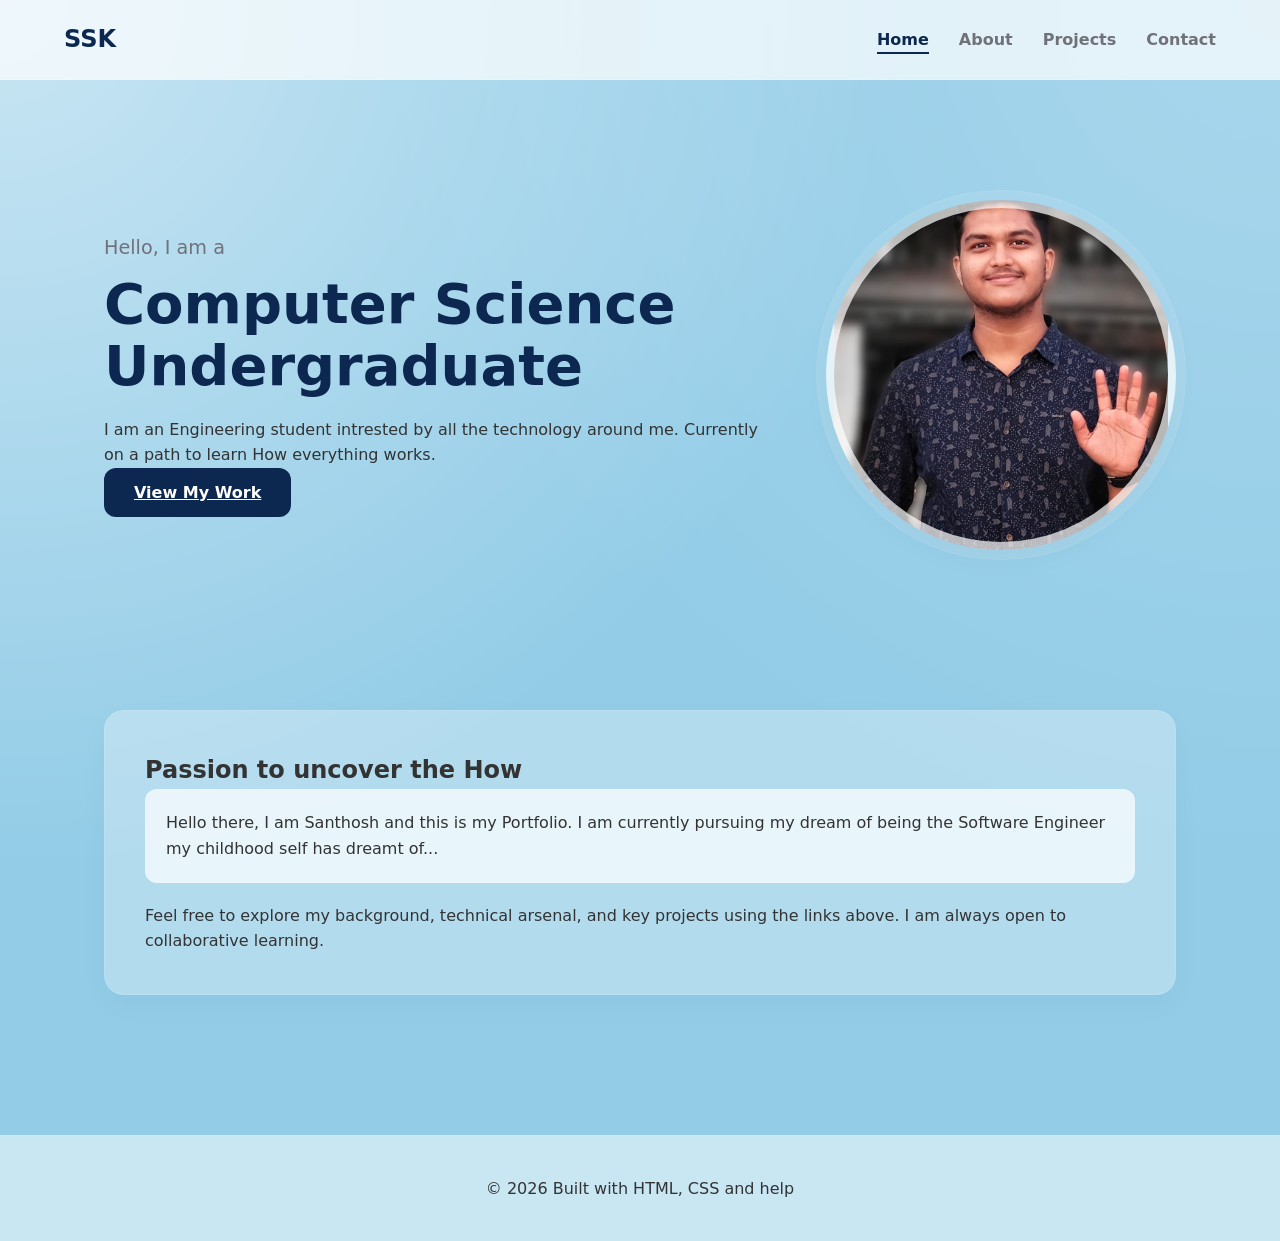
<file: index.html>
<!DOCTYPE html>
<html lang="en">

<head>
    <meta charset="UTF-8">
    <meta name="viewport" content="width=device-width, initial-scale=1.0">
    <title>SSK Portfolio| Home</title>
    <link rel="stylesheet" href="style.css">
</head>

<body class="fade-in">
    <nav>
        <a href="index.html" class="logo">SSK</a>
        
        <input type="checkbox" id="nav-toggle" class="nav-toggle">
        <label for="nav-toggle" class="nav-toggle-label">
            <span></span>
            <span></span>
            <span></span>
        </label>
        
        <ul class="nav-links">
            <li><a href="index.html" class="active">Home</a></li>
            <li><a href="about.html">About</a></li>
            <li><a href="projects.html">Projects</a></li>
            <li><a href="contact.html">Contact</a></li>
        </ul>
    </nav>

    <main class="main-container">
        <header class="section hero">
            <div class="hero-text card-load-slide">
                <p class="hero-subtitle">Hello, I am a</p>
                <h1 class="hero-title">Computer Science Undergraduate</h1>
                <p class="description card-load-slide card-load-slide-delay-1"> I am an Engineering student intrested by
                    all the technology around me. Currently on a path to learn How everything works. </p>
                <a href="projects.html" class="btn card-load-slide card-load-slide-delay-2">View My Work</a>
            </div>

            <div class="profile-container card-load-slide">
                <div class="profile-img-wrap"></div>
                <div class="profile-ring"></div>
            </div>
        </header>

        <section class="section">
            <div class="glass-panel card-load-slide card-load-slide-delay-1">
                <h2> Passion to uncover the How</h2>
                <div class="glass-inner mt-20">
                    <p>Hello there, I am Santhosh and this is my Portfolio. I am currently pursuing my dream of being
                        the Software Engineer my childhood self has dreamt of...</p>
                </div>
                <p class="text-muted">Feel free to explore my background, technical arsenal, and key projects using the
                    links above. I am always open to collaborative learning.</p>
            </div>
        </section>
    </main>

    <footer>
        <p>&copy; 2026 Built with HTML, CSS and help </p>
    </footer>
</body>

</html>
</file>
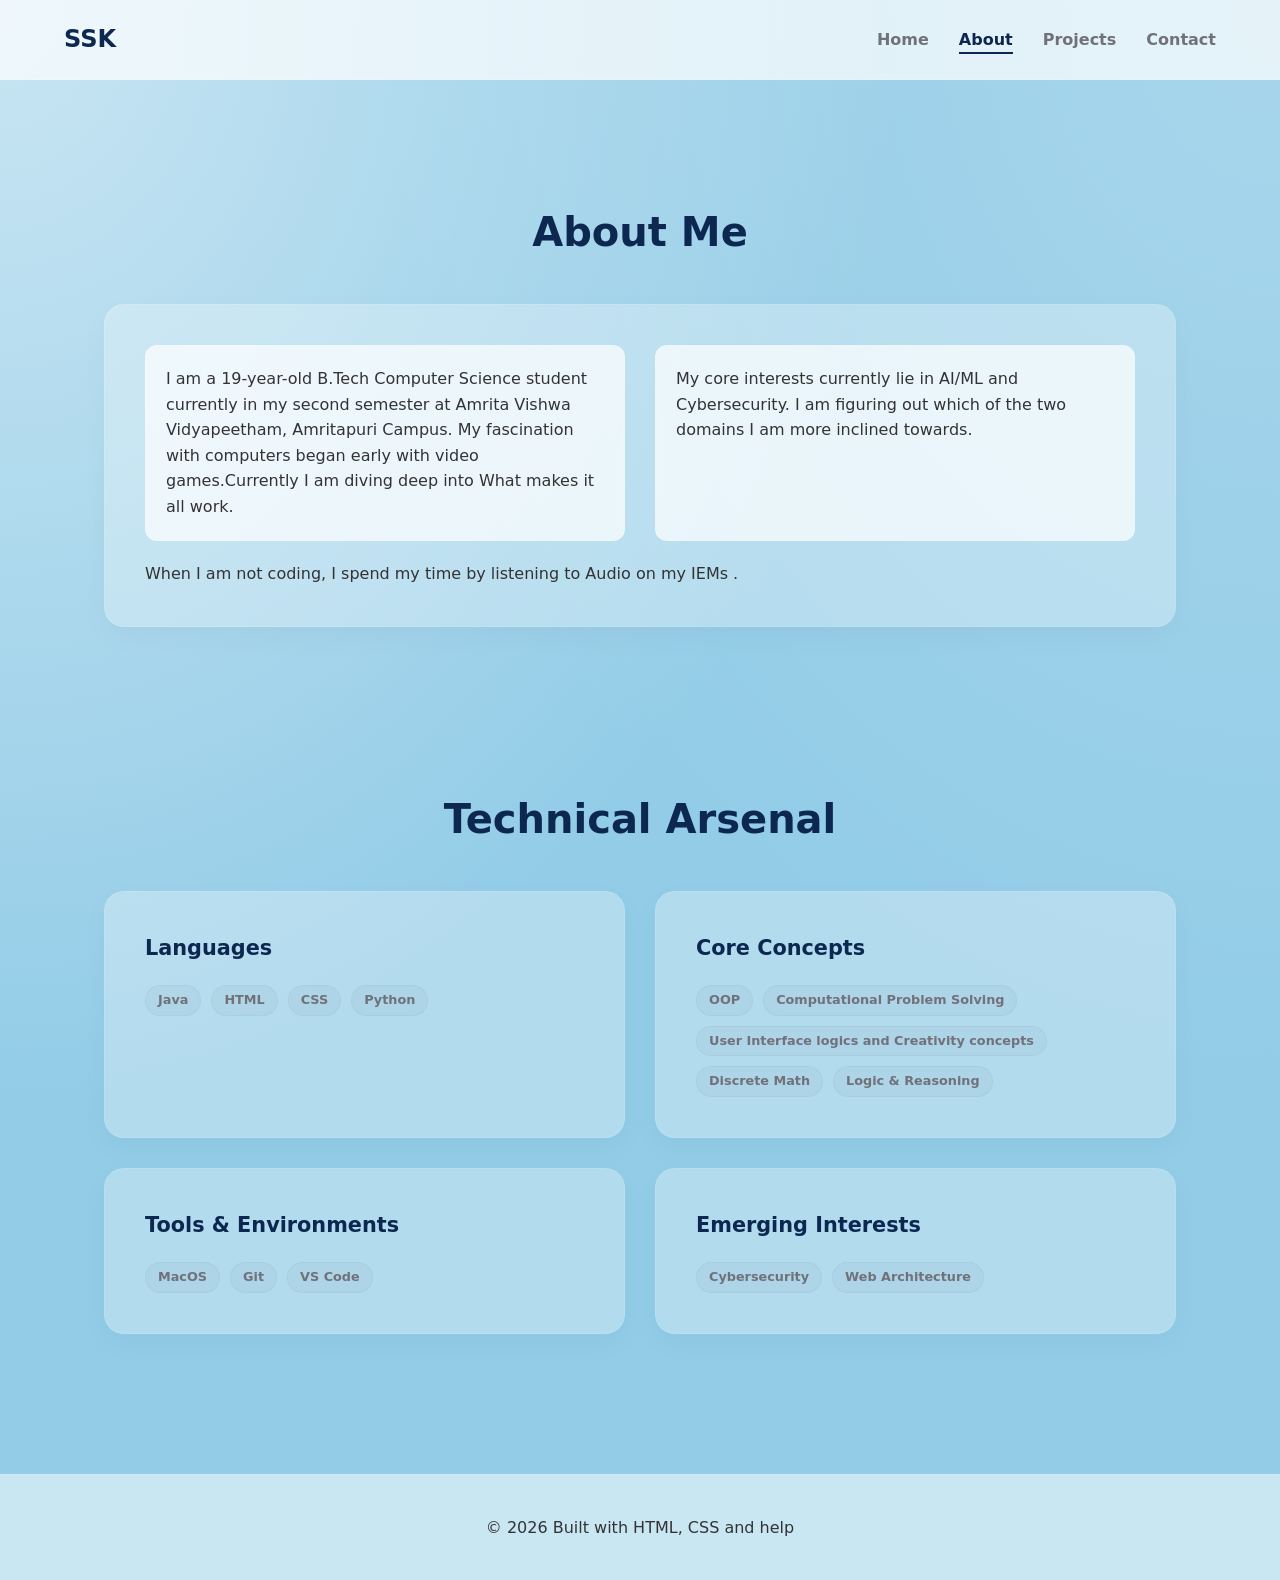
<file: about.html>
<!DOCTYPE html>
<html lang="en">
<head>
    <meta charset="UTF-8">
    <meta name="viewport" content="width=device-width, initial-scale=1.0">
    <title>SSK Portfolio | About</title>
    <link rel="stylesheet" href="style.css">
</head>
<body class="fade-in">
    <nav>
        <a href="index.html" class="logo">SSK</a>
        
        <input type="checkbox" id="nav-toggle" class="nav-toggle">
        <label for="nav-toggle" class="nav-toggle-label">
            <span></span>
            <span></span>
            <span></span>
        </label>
        
        <ul class="nav-links">
            <li><a href="index.html" >Home</a></li>
            <li><a href="about.html" class="active">About</a></li>
            <li><a href="projects.html">Projects</a></li>
            <li><a href="contact.html">Contact</a></li>
        </ul>
    </nav>

    <main class="main-container">
        <header class="section">
            <h1 class="section-title card-load-slide">About Me</h1>
            <div class="glass-panel card-load-slide card-load-slide-delay-1">
                <div class="grid-2">
                    <div class="glass-inner">
                        <p>I am a 19-year-old B.Tech Computer Science student currently in my second semester at Amrita Vishwa Vidyapeetham, Amritapuri Campus. My fascination with computers began early with video games.Currently I am diving deep into What makes it all work.</p>
                    </div>
                    <div class="glass-inner">
                        <p>My core interests currently lie in AI/ML and Cybersecurity. I am figuring out which of the two domains I am more inclined towards.</p>
                    </div>
                </div>
                <p class="mt-20">When I am not coding, I spend my time by listening to Audio on my IEMs .</p>
            </div>
        </header>

        <section class="section">
            <h2 class="section-title card-load-slide">Technical Arsenal</h2>
            <div class="grid-2">
                <div class="glass-panel skill-card card-load-slide card-load-slide-delay-1">
                    <h3>Languages</h3>
                    <div class="tags">
                        <span class="tag">Java</span>
                        <span class="tag">HTML</span>
                        <span class="tag">CSS</span>
                        <span class="tag">Python</span>
                    </div>
                </div>
                <div class="glass-panel skill-card card-load-slide card-load-slide-delay-1">
                    <h3>Core Concepts</h3>
                    <div class="tags">
                        <span class="tag">OOP</span>
                        <span class="tag">Computational Problem Solving</span>
                        <span class="tag">User Interface logics and Creativity concepts</span>
                        <span class="tag">Discrete Math</span>
                        <span class="tag">Logic & Reasoning</span>
                    </div>
                </div>
                <div class="glass-panel skill-card card-load-slide card-load-slide-delay-2">
                    <h3>Tools & Environments</h3>
                    <div class="tags">
                        <span class="tag">MacOS</span>
                        <span class="tag">Git</span>
                        <span class="tag">VS Code</span>
                    </div>
                </div>
                <div class="glass-panel skill-card card-load-slide card-load-slide-delay-2">
                    <h3>Emerging Interests</h3>
                    <div class="tags">
                        
                        <span class="tag">Cybersecurity</span>
                        <span class="tag">Web Architecture</span>
                    </div>
                </div>
            </div>
        </section>
    </main>

    <footer>
        <p>&copy; 2026 Built with HTML, CSS and help </p>
    </footer>
</body>
</html>
</file>
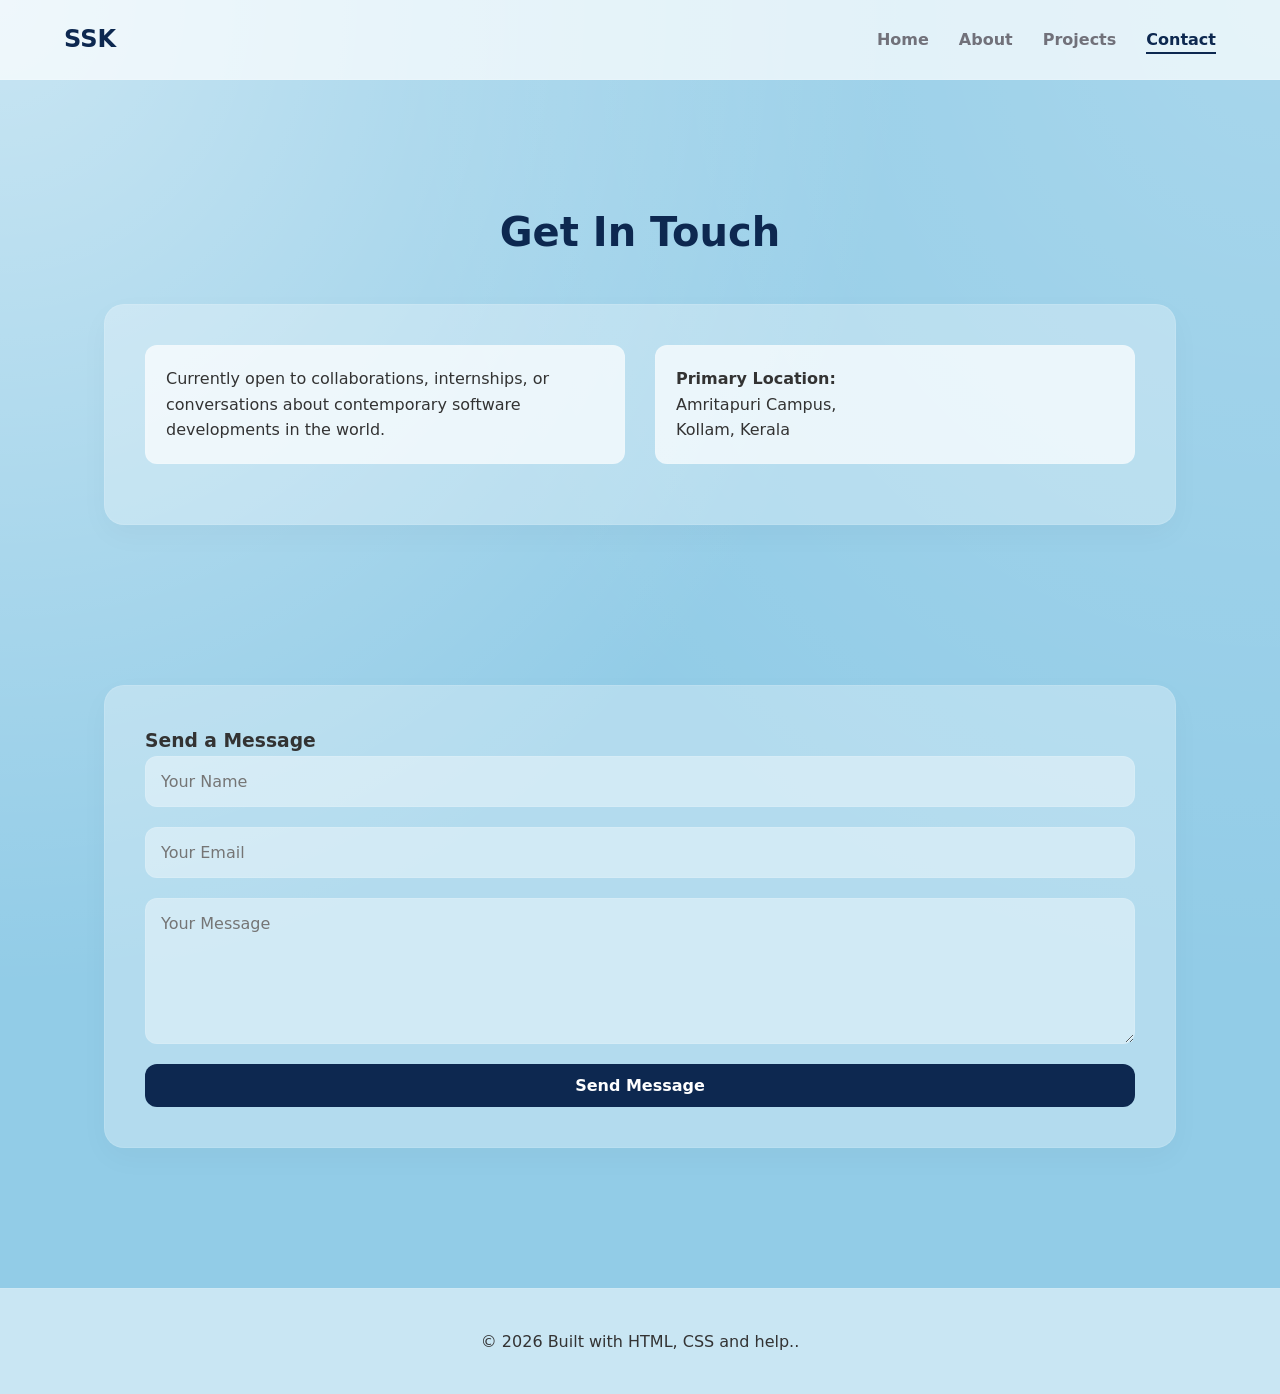
<file: contact.html>
<!DOCTYPE html>
<html lang="en">
<head>
    <meta charset="UTF-8">
    <meta name="viewport" content="width=device-width, initial-scale=1.0">
    <title>SSK Portfolio | Contact</title>
    <link rel="stylesheet" href="style.css">
</head>
<body class="fade-in">
   <nav>
        <a href="index.html" class="logo">SSK</a>
        
        <input type="checkbox" id="nav-toggle" class="nav-toggle">
        <label for="nav-toggle" class="nav-toggle-label">
            <span></span>
            <span></span>
            <span></span>
        </label>
        
        <ul class="nav-links">
            <li><a href="index.html" >Home</a></li>
            <li><a href="about.html">About</a></li>
            <li><a href="projects.html">Projects</a></li>
            <li><a href="contact.html" class="active">Contact</a></li>
        </ul>
    </nav>

    <main class="main-container">
        <header class="section">
            <h1 class="section-title card-load-slide">Get In Touch</h1>
            
            <div class="glass-panel card-load-slide card-load-slide-delay-1">
                <div class="grid-2">
                    <div class="glass-inner">
                        <p class="text-muted">Currently open to collaborations, internships, or conversations about contemporary software developments in the world.</p>
                    </div>
                    <div class="glass-inner">
                        <p><strong>Primary Location:</strong><br>
                        Amritapuri Campus,<br>
                        Kollam, Kerala</p>
                    </div>
                </div>
            </div>
        </header>

        <section class="section">
            <div class="glass-panel contact-card card-load-slide card-load-slide-delay-1">
                <h3>Send a Message</h3>
                <form class="contact-form mt-20">
                    <input type="text" placeholder="Your Name" required class="glass-input">
                    <input type="email" placeholder="Your Email" required class="glass-input">
                    <textarea placeholder="Your Message" rows="6" required class="glass-textarea"></textarea>
                    <button type="submit" class="btn">Send Message</button>
                </form>
                
            </div>
        </section>
    </main>

    <footer>
        <p>&copy; 2026 Built with HTML, CSS and help.. </p>
    </footer>
</body>
</html>
</file>
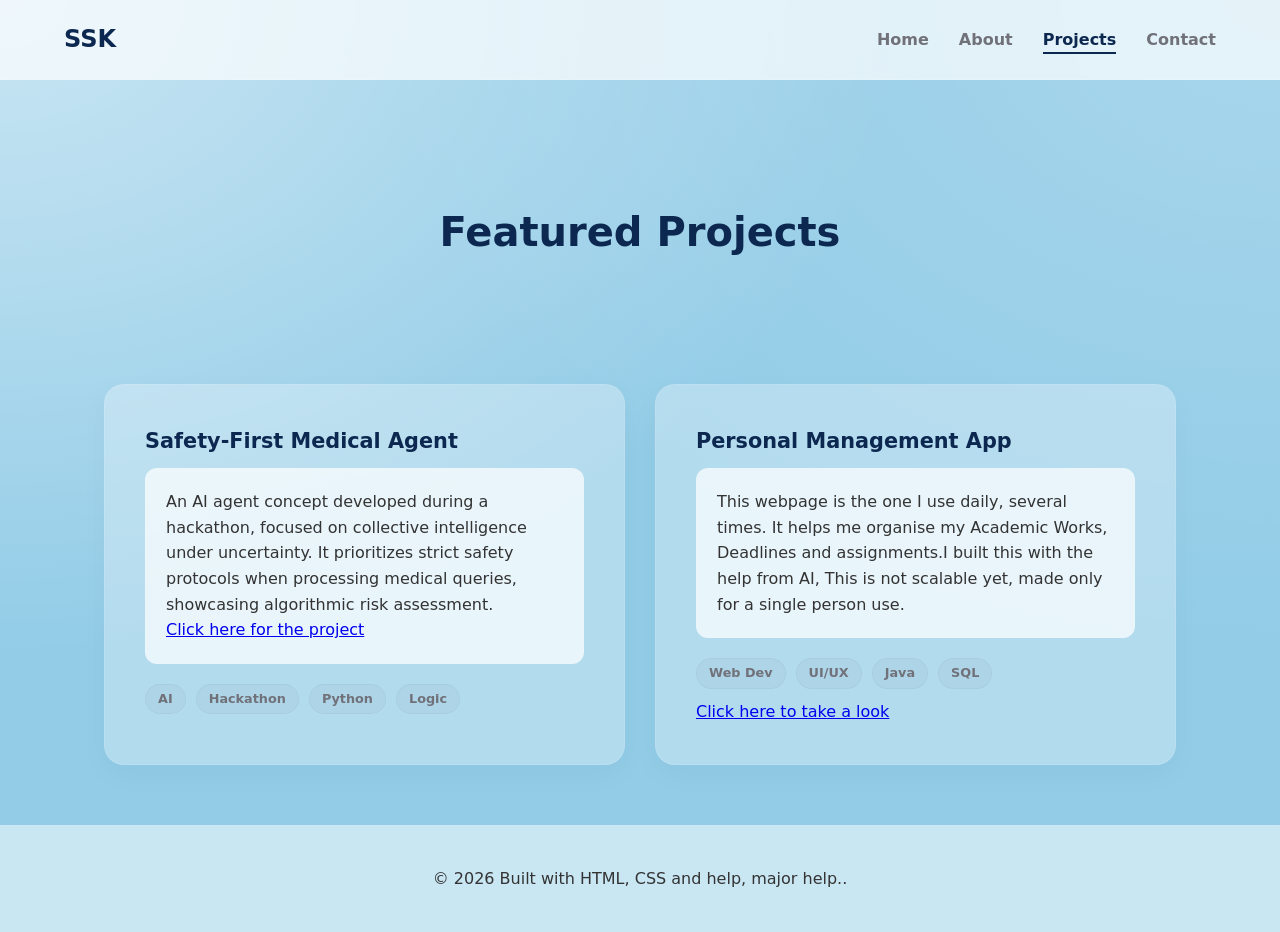
<file: projects.html>
<!DOCTYPE html>
<html lang="en">
<head>
    <meta charset="UTF-8">
    <meta name="viewport" content="width=device-width, initial-scale=1.0">
    <title>SSK Portfolio| Projects</title>
    <link rel="stylesheet" href="style.css">
</head>
<body class="fade-in">
    <nav>
        <a href="index.html" class="logo">SSK</a>
        
        <input type="checkbox" id="nav-toggle" class="nav-toggle">
        <label for="nav-toggle" class="nav-toggle-label">
            <span></span>
            <span></span>
            <span></span>
        </label>
        
        <ul class="nav-links">
            <li><a href="index.html" >Home</a></li>
            <li><a href="about.html">About</a></li>
            <li><a href="projects.html" class="active">Projects</a></li>
            <li><a href="contact.html">Contact</a></li>
        </ul>
    </nav>

    <main class="main-container">
        <header class="section">
            <h1 class="section-title card-load-slide">Featured Projects</h1>
        </header>

        <section class="grid-2">
            
            <div class="glass-panel project-card card-load-slide">
                <h3>Safety-First Medical Agent</h3>
                <div class="glass-inner">
                    <p>An AI agent concept developed during a hackathon, focused on collective intelligence under uncertainty. It prioritizes strict safety protocols when processing medical queries, showcasing algorithmic risk assessment.</p>
                    <a href = "https://ai.studio/apps/drive/1gsqy_u9DUMCq2CvdAjlP2AYRFdNN8jwB?fullscreenApplet=true" target="_blank">Click here for the project</a>
                </div>
                <div class="tags">
                    <span class="tag">AI</span>
                    <span class="tag">Hackathon</span>
                    <span class="tag">Python</span>
                    <span class="tag">Logic</span>
                </div>
            </div>

            <div class="glass-panel project-card card-load-slide">
                <h3>Personal Management App</h3>
                <div class="glass-inner">
                    <p>This webpage is the one I use daily, several times. It helps me organise my Academic Works, Deadlines and assignments.I built this with the help from AI, This is not scalable yet, made only for a single person use.</p>
                </div>
                <div class="tags">
                    <span class="tag">Web Dev</span>
                    <span class="tag">UI/UX</span>
                    <span class="tag">Java</span>
                    <span class="tag">SQL</span>
                    <a href="V6.html"> Click here to take a look </a>
                </div>

            </div>
            
        </section>
    </main>

    <footer>
            <p>&copy; 2026 Built with HTML, CSS and help, major help.. </p>
    </footer>
</body>
</html>
</file>
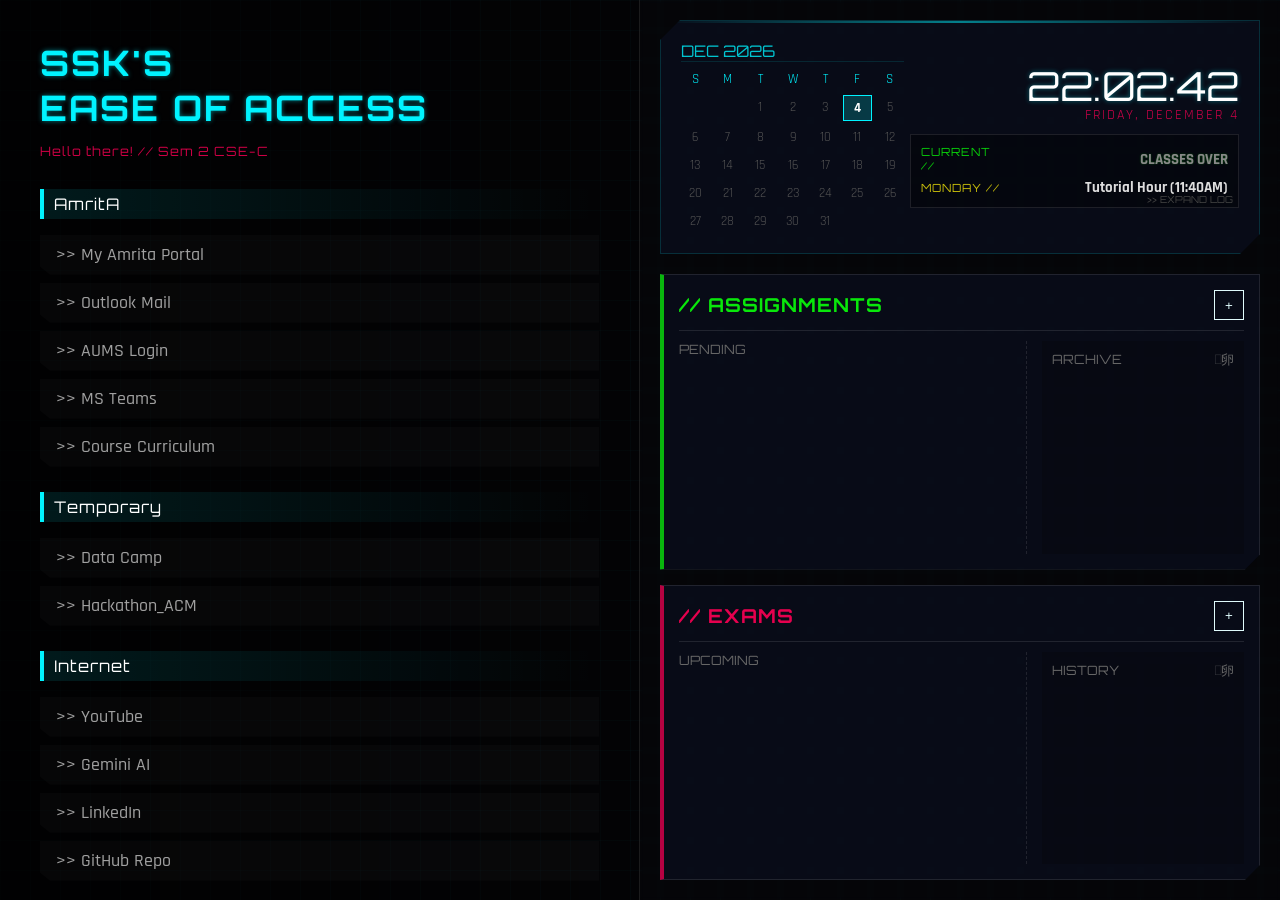
<file: V6.html>
<!DOCTYPE html>
<html lang="en">
<head>
    <meta charset="UTF-8">
    <meta name="viewport" content="width=device-width, initial-scale=1.0">
    <title>Santhosh EasY Access // SYSTEM.ONLINE</title>
    <link href="https://fonts.googleapis.com/css2?family=Orbitron:wght@400;700;900&family=Rajdhani:wght@300;500;700&display=swap" rel="stylesheet">
    
    <style>
        :root {
            --neon-cyan: #00f3ff;
            --neon-pink: #ff0055;
            --neon-green: #0aff0a;
            --neon-yellow: #fcee0a;
            --bg-dark: #050508;
            --panel-bg: rgba(10, 15, 30, 0.7);
            --border-color: rgba(0, 243, 255, 0.15);
        }

        /* --- GLOBAL SETUP --- */
        body {
            margin: 0; padding: 0;
            font-family: 'Rajdhani', sans-serif;
            background-color: var(--bg-dark);
            color: #e0fbfc;
            height: 100vh;
            display: flex;
            overflow: hidden;
            background-image: 
                linear-gradient(rgba(0, 243, 255, 0.03) 1px, transparent 1px),
                linear-gradient(90deg, rgba(0, 243, 255, 0.03) 1px, transparent 1px);
            background-size: 30px 30px;
        }

        /* Scrollbar */
        ::-webkit-scrollbar { width: 4px; }
        ::-webkit-scrollbar-track { background: #000; }
        ::-webkit-scrollbar-thumb { background: rgba(0, 243, 255, 0.5); }

        /* --- LEFT PANEL (50%) --- */
        .left-panel {
            flex: 0 0 50%;
            padding: 40px;
            overflow-y: auto;
            border-right: 1px solid rgba(255,255,255,0.1);
            background: linear-gradient(90deg, rgba(0,0,0,0.8) 0%, rgba(0,0,0,0.4) 100%);
            box-sizing: border-box;
            position: relative;
        }

        .left-panel h1 {
            font-family: 'Orbitron', sans-serif;
            color: var(--neon-cyan);
            font-size: 2.2rem; margin: 0; letter-spacing: 2px;
            text-shadow: 0 0 5px rgba(0, 243, 255, 0.5);
            text-transform: uppercase;
        }

        .subtitle {
            font-family: 'Orbitron', sans-serif;
            color: var(--neon-pink); font-size: 0.8rem; letter-spacing: 1px;
            margin-bottom: 30px; opacity: 0.8;
        }

        .section-title {
            font-family: 'Orbitron', sans-serif; color: #fff;
            background: linear-gradient(90deg, rgba(0, 243, 255, 0.1), transparent);
            padding: 5px 10px; margin-top: 25px; margin-bottom: 15px; font-size: 1rem;
            border-left: 4px solid var(--neon-cyan); letter-spacing: 1px;
        }

        ol { padding-left: 0; list-style: none; }
        li { margin-bottom: 8px; }
        
        a {
            display: block; padding: 8px 15px; text-decoration: none;
            color: #a0a0a0; background: rgba(255,255,255,0.02);
            border: 1px solid transparent; font-weight: 500; font-size: 1.1rem;
            transition: all 0.3s ease;
            clip-path: polygon(0 0, 100% 0, 100% 100%, 10px 100%, 0 80%);
        }

        a:hover {
            color: #000; background: var(--neon-cyan);
            box-shadow: 0 0 5px var(--neon-cyan); transform: translateX(10px); font-weight: 700;
        }

        .address-box {
            margin-top: 40px; padding: 15px;
            border: 1px solid rgba(10, 255, 10, 0.3); background: rgba(10, 255, 10, 0.02);
            color: var(--neon-green); font-family: 'Orbitron', monospace; font-size: 0.8rem;
            line-height: 1.6;
        }

        /* --- RIGHT PANEL (50%) --- */
        .right-panel {
            flex: 1; display: flex; flex-direction: column;
            padding: 20px; gap: 20px; box-sizing: border-box; backdrop-filter: blur(2px);
        }

        /* === TOP: HUD === */
        .top-dashboard {
            flex: 0 0 auto; display: flex; justify-content: space-between; align-items: center;
            background: var(--panel-bg); border: 1px solid var(--border-color); padding: 20px;
            clip-path: polygon(20px 0, 100% 0, 100% calc(100% - 20px), calc(100% - 20px) 100%, 0 100%, 0 20px);
            position: relative;
        }
        .top-dashboard::before {
            content: ''; position: absolute; top: 0; left: 0; width: 100%; height: 2px;
            background: linear-gradient(90deg, transparent, rgba(0, 243, 255, 0.5), transparent);
        }

        /* Calendar */
        .calendar-mini { width: 40%; }
        .cal-header { 
            color: var(--neon-cyan); font-family: 'Orbitron'; text-align: left;
            border-bottom: 1px solid var(--border-color); margin-bottom: 5px; opacity: 0.8;
        }
        .cal-grid { display: grid; grid-template-columns: repeat(7, 1fr); gap: 4px; font-size: 0.8rem; text-align: center; }
        .cal-day { padding: 4px; color: #555; }
        .cal-day.today { background: rgba(0, 243, 255, 0.2); color: #fff; font-weight: bold; border: 1px solid var(--neon-cyan); }

        /* Info Center */
        .info-center { width: 55%; text-align: right; display: flex; flex-direction: column; align-items: flex-end; }
        
        .clock {
            font-family: 'Orbitron', sans-serif; font-size: 2.5rem; color: #fff;
            text-shadow: 0 0 5px rgba(0, 243, 255, 0.4); line-height: 1;
        }
        .date-str { color: var(--neon-pink); font-size: 0.9rem; letter-spacing: 2px; text-transform: uppercase; margin-bottom: 10px; opacity: 0.8; }

        /* Class Status Container */
        .status-module {
            background: rgba(0,0,0,0.4);
            border: 1px solid rgba(255,255,255,0.1);
            padding: 10px;
            width: 100%;
            cursor: pointer;
            transition: 0.3s;
            position: relative;
            overflow: hidden;
        }
        .status-module:hover {
            background: rgba(255,255,255,0.05);
            border-color: rgba(255,255,255,0.3);
        }
        .status-module::after {
            content: '>> EXPAND LOG'; position: absolute; bottom: 2px; right: 5px; 
            font-size: 0.6rem; color: #444; font-family: 'Orbitron';
        }

        .status-row { display: flex; justify-content: space-between; align-items: center; margin-bottom: 5px; }
        .status-row:last-child { margin-bottom: 0; }
        
        .lbl { font-size: 0.7rem; font-family: 'Orbitron'; letter-spacing: 1px; width: 80px; text-align: left;}
        .val { font-size: 0.95rem; font-weight: 700; flex: 1; text-align: right; white-space: nowrap; overflow: hidden; text-overflow: ellipsis; }

        .curr .lbl { color: var(--neon-green); opacity: 0.8; }
        .curr .val { color: var(--neon-green); text-shadow: 0 0 2px rgba(10, 255, 10, 0.3); }
        
        .next .lbl { color: var(--neon-yellow); opacity: 0.8; }
        .next .val { color: #ddd; text-shadow: none; }

        /* === BOTTOM: MODULES === */
        .bottom-dashboard { flex: 1; display: flex; flex-direction: column; gap: 15px; overflow: hidden; }
        .tracker-box {
            flex: 1; background: var(--panel-bg); border: 1px solid rgba(255,255,255,0.1); padding: 15px;
            display: flex; flex-direction: column; position: relative;
            clip-path: polygon(0 0, 100% 0, 100% calc(100% - 15px), calc(100% - 15px) 100%, 0 100%);
        }
        .tracker-box.assignments { border-left: 4px solid rgba(10, 255, 10, 0.7); }
        .tracker-box.exams { border-left: 4px solid rgba(255, 0, 85, 0.7); }
        
        .box-header { display: flex; justify-content: space-between; align-items: center; border-bottom: 1px solid rgba(255,255,255,0.1); padding-bottom: 10px; margin-bottom: 10px; }
        .box-header h3 { margin: 0; font-family: 'Orbitron'; font-size: 1.2rem; letter-spacing: 1px; }
        .assignments h3 { color: var(--neon-green); opacity: 0.9; } .exams h3 { color: var(--neon-pink); opacity: 0.9; }
        
        .add-btn { background: transparent; border: 1px solid currentColor; color: inherit; width: 30px; height: 30px; display: flex; align-items: center; justify-content: center; cursor: pointer; transition: 0.2s; }
        .add-btn:hover { background: currentColor; color: #000; }

        .split-content { display: flex; flex: 1; gap: 15px; overflow: hidden; }
        .split-left { flex: 65; display: flex; flex-direction: column; overflow-y: auto; border-right: 1px dashed rgba(255,255,255,0.1); padding-right: 10px; }
        .split-right { flex: 35; display: flex; flex-direction: column; overflow-y: auto; background: rgba(0,0,0,0.2); padding: 10px; }
        
        .sub-header { font-size: 0.8rem; color: #666; margin-bottom: 10px; font-family: 'Orbitron'; display: flex; justify-content: space-between; }
        .clear-btn { cursor: pointer; } .clear-btn:hover { color: #fff; }

        .task-item { background: rgba(255,255,255,0.03); margin-bottom: 8px; padding: 10px; transition: 0.3s; cursor: pointer; display: flex; align-items: center; gap: 10px; }
        .task-item:hover { background: rgba(255,255,255,0.08); }
        .check-circle { width: 18px; height: 18px; border: 2px solid #555; border-radius: 6px; flex-shrink: 0; cursor: pointer; }
        .assignments .check-circle:hover { border-color: var(--neon-green); }
        .exams .check-circle:hover { border-color: var(--neon-pink); }
        
        .task-info { flex: 1; }
        .t-title { font-size: 1rem; font-weight: 500; display: block; }
        
        /* UPDATED TASK META */
        .task-meta-row { display: flex; justify-content: space-between; align-items: center; margin-top: 4px; }
        .t-date { font-family: 'Orbitron'; font-size: 0.75rem; color: #888; }
        
        /* TIME BADGE STYLES */
        .time-badge {
            font-family: 'Orbitron', monospace; font-size: 0.65rem; padding: 2px 6px; border-radius: 4px;
            background: rgba(0,0,0,0.6); border: 1px solid #333; text-transform: uppercase; letter-spacing: 1px;
        }
        .time-badge.safe { color: var(--neon-cyan); border-color: rgba(0, 243, 255, 0.3); }
        .time-badge.soon { color: var(--neon-yellow); border-color: rgba(252, 238, 10, 0.3); } /* < 3 days */
        .time-badge.urgent { color: var(--neon-pink); border-color: rgba(255, 0, 85, 0.5); text-shadow: 0 0 5px rgba(255, 0, 85, 0.4); } /* < 1 day or hours */
        
        .completed-item { opacity: 0.6; text-decoration: line-through; }
        .t-details { display: none; margin-top: 5px; color: #aaa; font-size: 0.85rem; border-top: 1px dashed #444; padding-top: 5px; }
        .expanded .t-details { display: block; }

        .input-overlay { display: none; background: #000; padding: 10px; border: 1px solid var(--neon-cyan); margin-bottom: 10px; }
        input { background: #111; border: 1px solid #333; color: var(--neon-cyan); padding: 8px; width: 100%; box-sizing: border-box; margin-bottom: 5px; font-family: 'Rajdhani'; }
        .save-btn { background: var(--neon-cyan); color: #000; border: none; font-weight: bold; padding: 8px; width: 100%; cursor: pointer; font-family: 'Orbitron'; }

        /* === TIMETABLE MODAL === */
        .modal {
            display: none; position: fixed; z-index: 100; left: 0; top: 0; width: 100%; height: 100%;
            background-color: rgba(0,0,0,0.9); backdrop-filter: blur(5px);
            align-items: center; justify-content: center;
        }
        .modal-content {
            background: #0a0a0a; border: 1px solid rgba(0, 243, 255, 0.3);
            width: 80%; max-width: 500px; padding: 20px;
            box-shadow: 0 0 15px rgba(0, 243, 255, 0.1);
            position: relative;
            clip-path: polygon(20px 0, 100% 0, 100% calc(100% - 20px), calc(100% - 20px) 100%, 0 100%, 0 20px);
        }
        .modal-header {
            font-family: 'Orbitron'; color: var(--neon-cyan); font-size: 1.5rem; 
            border-bottom: 1px solid #333; padding-bottom: 10px; margin-bottom: 15px;
            display: flex; justify-content: space-between;
        }
        .close-modal { cursor: pointer; color: #555; font-size: 2rem; line-height: 0.8; }
        .close-modal:hover { color: var(--neon-pink); }
        
        .tt-list { list-style: none; padding: 0; margin: 0; max-height: 60vh; overflow-y: auto; }
        .tt-item {
            display: flex; justify-content: space-between; padding: 10px;
            border-bottom: 1px solid #222; color: #888;
        }
        .tt-item.active {
            color: #fff; background: rgba(10, 255, 10, 0.05);
            border-left: 3px solid var(--neon-green);
        }
        .tt-item.passed { opacity: 0.4; text-decoration: line-through; }
        .tt-time { font-family: 'Orbitron'; width: 100px; }
        .tt-name { font-weight: bold; flex: 1; text-align: right; }
        .day-header-hint { text-align: center; color: var(--neon-yellow); font-size: 0.8rem; margin-bottom: 10px; letter-spacing: 2px; }

    </style>
</head>
<body>

    <div class="left-panel">
        <h1>SSK's<br>Ease of Access</h1>
        <p class="subtitle">Hello there! // Sem 2 CSE-C</p>

        <div class="section-title">AmritA</div>
        <ol>
            <li><a href="https://my.amrita.ac.in/index/index#" target="_blank">>> My Amrita Portal</a></li>
            <li><a href="https://outlook.office.com/mail/" target="_blank">>> Outlook Mail</a></li>
            <li><a href="https://aumsam.amrita.edu/cas/login?service=https%3A%2F%2Faumsam.amrita.edu%2Faums%2FJsp%2FCore_Common%2Findex.jsp" target="_blank">>> AUMS Login</a></li>
            <li><a href="https://teams.cloud.microsoft/" target="_blank">>> MS Teams</a></li>
            <li><a href="https://www.amrita.edu/program/btech-computer-science-and-engineering/" target="_blank">>> Course Curriculum</a></li>
        </ol>

        <div class="section-title">Temporary</div>
        <ol>
            <li><a href="https://app.datacamp.com/learn/skill-tracks/java-fundamentals" target="_blank">>> Data Camp</a></li>
            <li><a href="https://www.epochon.dev/dashboard" target="_blank">>> Hackathon_ACM</a></li>
        </ol>

        <div class="section-title">Internet</div>
        <ol>
            <li><a href="https://www.youtube.com/" target="_blank">>> YouTube</a></li>
            <li><a href="https://gemini.google.com/app" target="_blank">>> Gemini AI</a></li>
            <li><a href="https://www.linkedin.com/feed/" target="_blank">>> LinkedIn</a></li>
            <li><a href="https://github.com/" target="_blank">>> GitHub Repo</a></li>
        </ol>

        <div class="section-title">Faculty[Sharepoint]</div>
        <ol>
            <li><a href="https://amritauniv-my.sharepoint.com/:f:/r/personal/sreedeepcd_am_amrita_edu/Documents/25_26_DM_23MAT116_Students?csf=1&web=1&e=EeE9Ki" target="_blank">>> Discrete Math (Sreedeep Sir)</a></li>
            <li><a href="https://amritauniv.sharepoint.com/sites/23MAT117-LinearAlgebra/Shared%20Documents/Forms/AllItems.aspx" target="_blank">>> Linear Algebra (Pramod Sir)</a></li>
            <li><a href="https://amritauniv-my.sharepoint.com/:u:/g/personal/sunithaev_am_amrita_edu/IQDXyiMhmAIfS6ncVQUtjuWzAQImNCv-tXyNq3lXMyXC9RY?e=OXlHDd" target="_blank">>> OOP (Sunitha Ma'am)</a></li>
            <li><a href="https://amritauniv-my.sharepoint.com/personal/bindhyab_am_amrita_edu/_layouts/15/onedrive.aspx?csf=1&web=1&e=DFrLqh&CID=50f6794e%2Db062%2D4e90%2D88f7%2Dfec77d1fdb7d" target="_blank">>> UID (Geethu Ma'am)</a></li>
        </ol>

         <div class="section-title">Faculty [Teams]</div>
        <ol>
            <li><a href="https://teams.cloud.microsoft/l/channel/19%3AB8gknwrKOJOHnmPdvEfpgZUC0sfcx7I1otjPzHFNDW41%40thread.tacv2/General?groupId=3fe204c1-1a1a-48b9-832a-7915a0832e3d&tenantId=2d54890f-18e3-4c70-97cd-bc1e5f21f9cb" target="_blank">Linear Algebra (Pramod Sir)</a></li>
            <li><a href="https://teams.cloud.microsoft/l/team/19%3ALOdQ55h2yD91jLfY-Ga4LJz1tcOvIiUTNAVRxaD2-ww1%40thread.tacv2/conversations?groupId=b4ef3b47-b374-49d8-ab6f-6163ff63f625&tenantId=2d54890f-18e3-4c70-97cd-bc1e5f21f9cb" target="_blank">Modern Physics (Dhanya Ma'am)</a></li>
        </ol>

        <div class="section-title">Textbooks</div>
        <ol>
            <li><a href="file:///Users/koppulasaisanthosh/Desktop/Santy/Trial_1_personal/HTML Webpage_AI/Textbooks/discretemath.pdf" target="_blank">Discrete_Math</a></li>
            <li><a href="file:///Users/koppulasaisanthosh/Desktop/Santy/Trial_1_personal/HTML Webpage_AI/Textbooks/linearalgebra.pdf" target="_blank">Linear_Algebra</a></li>
            <li><a href="file:///Users/koppulasaisanthosh/Desktop/Santy/Trial_1_personal/HTML Webpage_AI/Textbooks/modernphysics.pdf" target="_blank">Modern_Physics</a></li>
            
        </ol>

        <div class="address-box">
            [USER DATA]<br>Koppula Sai Santhosh
            Room No. 102, Vrindavan Hostel,
            Amritapuri Ashram, Amritasethu Road,
            Amritapuri Sub Post Office, Karunagapalli.
            Kallelibhagom. Kerala - 690546
            Cell: 9000626655
        </div>
    </div>

    <div class="right-panel">
        
        <div class="top-dashboard">
            <div class="calendar-mini">
                <div class="cal-header" id="cal-header">...</div>
                <div class="cal-grid" id="cal-grid"></div>
            </div>
            
            <div class="info-center">
                <div class="clock" id="clock">00:00:00</div>
                <div class="date-str" id="date-str">Loading...</div>
                
                <div class="status-module" onclick="openTimetable()">
                    <div class="status-row curr">
                        <span class="lbl">CURRENT //</span> 
                        <span class="val" id="curr-class">--</span>
                    </div>
                    <div class="status-row next">
                        <span class="lbl" id="next-lbl">NEXT //</span> 
                        <span class="val" id="next-class">--</span>
                    </div>
                </div>
            </div>
        </div>

        <div class="bottom-dashboard">
            <div class="tracker-box assignments">
                <div class="box-header">
                    <h3>// ASSIGNMENTS</h3>
                    <button class="add-btn" onclick="toggleForm('form-assign')">+</button>
                </div>
                <div class="input-overlay" id="form-assign">
                    <input type="text" id="as-title" placeholder="Title">
                    <input type="date" id="as-date">
                    <input type="text" id="as-desc" placeholder="Details">
                    <button class="save-btn" onclick="saveTask('assignment')">INITIALIZE TASK</button>
                </div>
                <div class="split-content">
                    <div class="split-left" id="assign-pending"><div class="sub-header">PENDING</div></div>
                    <div class="split-right" id="assign-done"><div class="sub-header">ARCHIVE <span class="clear-btn" onclick="clearCompleted('assignment')">卵</span></div></div>
                </div>
            </div>
            <div class="tracker-box exams">
                <div class="box-header">
                    <h3>// EXAMS</h3>
                    <button class="add-btn" onclick="toggleForm('form-exam')">+</button>
                </div>
                <div class="input-overlay" id="form-exam">
                    <input type="text" id="ex-title" placeholder="Exam Name">
                    <input type="date" id="ex-date">
                    <input type="text" id="ex-desc" placeholder="Syllabus">
                    <button class="save-btn" style="background:var(--neon-pink); color:#fff;" onclick="saveTask('exam')">REGISTER EXAM</button>
                </div>
                <div class="split-content">
                    <div class="split-left" id="exam-pending"><div class="sub-header">UPCOMING</div></div>
                    <div class="split-right" id="exam-done"><div class="sub-header">HISTORY <span class="clear-btn" onclick="clearCompleted('exam')">卵</span></div></div>
                </div>
            </div>
        </div>
    </div>

    <div id="tt-modal" class="modal" onclick="if(event.target === this) closeTimetable()">
        <div class="modal-content">
            <div class="modal-header">
                <span>DAILY LOG</span>
                <span class="close-modal" onclick="closeTimetable()">&times;</span>
            </div>
            <div id="day-hint" class="day-header-hint"></div>
            <ul class="tt-list" id="tt-list-container">
                </ul>
        </div>
    </div>

    <script>
        /* === 1. CLOCK & CALENDAR === */
        function initApp() {
            updateClock();
            setInterval(updateClock, 1000);
            renderCalendar();
            renderTasks();
        }

        function updateClock() {
            const now = new Date();
            const h = String(now.getHours()).padStart(2,'0');
            const m = String(now.getMinutes()).padStart(2,'0');
            const s = String(now.getSeconds()).padStart(2,'0');
            
            document.getElementById('clock').innerText = `${h}:${m}:${s}`;
            document.getElementById('date-str').innerText = now.toLocaleDateString(undefined, {
                weekday:'long', month:'long', day:'numeric'
            });
            
            checkSchedule(now);
        }

        function renderCalendar() {
            const now = new Date();
            const year = now.getFullYear();
            const month = now.getMonth();
            const monthNames = ["JAN", "FEB", "MAR", "APR", "MAY", "JUN", "JUL", "AUG", "SEP", "OCT", "NOV", "DEC"];
            
            document.getElementById('cal-header').innerText = `${monthNames[month]} ${year}`;
            const grid = document.getElementById('cal-grid');
            grid.innerHTML = '';
            
            const days = ['S','M','T','W','T','F','S'];
            days.forEach(d => grid.innerHTML += `<div class="cal-day" style="color:var(--neon-cyan)">${d}</div>`);
            
            const firstDay = new Date(year, month, 1).getDay();
            const totalDays = new Date(year, month + 1, 0).getDate();

            for(let i=0; i<firstDay; i++) grid.innerHTML += `<div></div>`;
            for(let i=1; i<=totalDays; i++) {
                const isToday = (i === now.getDate()) ? 'today' : '';
                grid.innerHTML += `<div class="cal-day ${isToday}">${i}</div>`;
            }
        }

        /* === 2. TIMETABLE LOGIC === */
        const schedule = {
            1: [ {s: 1140, e: 1230, n: "Tutorial Hour"}, {s: 1230, e: 1320, n: "Lunch Break"}, {s: 1320, e: 1500, n: "Discrete Math"}, {s: 1510, e: 1600, n: "Linear Algebra"} ],
            2: [ {s: 900, e: 950, n: "Linear Math"}, {s: 950, e: 1040, n: "Mod Physics"}, {s: 1050, e: 1140, n: "OOP (CSE111)"}, {s: 1140, e: 1230, n: "Tutorial Hour"}, {s: 1230, e: 1320, n: "Lunch Break"}, {s: 1320, e: 1500, n: "UID Lab"} ],
            3: [ {s: 900, e: 950, n: "UID (CSE113)"}, {s: 950, e: 1040, n: "Discrete Math"}, {s: 1050, e: 1140, n: "22ADM111"}, {s: 1140, e: 1230, n: "22ADM111"}, {s: 1230, e: 1320, n: "Lunch Break"}, {s: 1320, e: 1410, n: "Mod Physics"}, {s: 1410, e: 1500, n: "Linear Algebra"}, {s: 1510, e: 1650, n: "OOP Lab"} ],
            4: [ {s: 900, e: 950, n: "Mod Physics"}, {s: 950, e: 1040, n: "Soft Skills"}, {s: 1050, e: 1140, n: "22ADM111"}, {s: 1140, e: 1230, n: "Lunch Break"}, {s: 1230, e: 1320, n: "OOP (CSE111)"}, {s: 1320, e: 1410, n: "Discrete Math"}, {s: 1410, e: 1650, n: "Manufacturing Lab"} ],
            5: [ {s: 900, e: 950, n: "Discrete Math"}, {s: 950, e: 1040, n: "UID (CSE113)"}, {s: 1050, e: 1230, n: "Linear Algebra"}, {s: 1230, e: 1320, n: "Lunch Break"}, {s: 1320, e: 1410, n: "OOP (CSE111)"}, {s: 1410, e: 1500, n: "Counsellor Hour"} ]
        };

        let displayedDayIndex = null; 

        function checkSchedule(now) {
            const day = now.getDay();
            const time = (now.getHours() * 100) + now.getMinutes();
            
            const currEl = document.getElementById('curr-class');
            const nextEl = document.getElementById('next-class');
            const nextLbl = document.getElementById('next-lbl');

            let todayClasses = schedule[day];
            let currentClass = null;
            let nextClass = null;

            if (todayClasses) {
                currentClass = todayClasses.find(c => time >= c.s && time < c.e);
                nextClass = todayClasses.find(c => c.s > time);
            }

            if (currentClass) {
                displayedDayIndex = day;
                currEl.innerText = currentClass.n;
                currEl.style.color = "var(--neon-green)";
                nextEl.innerText = nextClass ? `${nextClass.n} (${fmtTime(nextClass.s)})` : "END OF DAY";
                nextLbl.innerText = "NEXT //";
                return;
            }

            if (todayClasses && nextClass) {
                displayedDayIndex = day;
                currEl.innerText = "FREE TIME";
                currEl.style.color = "#888"; 
                nextEl.innerText = `${nextClass.n} (${fmtTime(nextClass.s)})`;
                nextLbl.innerText = "NEXT //";
                return;
            }

            let searchDay = day;
            let foundDay = null;
            let dayName = "";
            let daysAdded = 0;
            
            for(let i=1; i<=7; i++) {
                searchDay = (searchDay + 1) % 7;
                daysAdded++;
                if(schedule[searchDay]) {
                    foundDay = schedule[searchDay];
                    let nextDate = new Date(now);
                    nextDate.setDate(now.getDate() + daysAdded);
                    dayName = nextDate.toLocaleDateString('en-US', {weekday:'long'});
                    displayedDayIndex = searchDay;
                    break;
                }
            }

            currEl.innerText = "CLASSES OVER";
            currEl.style.color = "#888"; 
            
            if (foundDay) {
                nextLbl.innerText = dayName.toUpperCase() + " //";
                nextEl.innerText = `${foundDay[0].n} (${fmtTime(foundDay[0].s)})`;
            } else {
                nextLbl.innerText = "STATUS //";
                nextEl.innerText = "NO SCHEDULE";
            }
        }

        function fmtTime(t) {
            let s = t.toString().padStart(4,'0');
            let h = parseInt(s.substring(0,2));
            let m = s.substring(2);
            let ap = h>=12?'PM':'AM';
            h = h%12||12;
            return `${h}:${m}${ap}`;
        }

        /* === MODAL LOGIC === */
        function openTimetable() {
            const list = document.getElementById('tt-list-container');
            const hint = document.getElementById('day-hint');
            
            if (displayedDayIndex === null) displayedDayIndex = new Date().getDay();

            const classes = schedule[displayedDayIndex];
            const now = new Date();
            const currentRealDay = now.getDay();
            const time = (now.getHours() * 100) + now.getMinutes();

            const dayNames = ["Sunday", "Monday", "Tuesday", "Wednesday", "Thursday", "Friday", "Saturday"];
            hint.innerText = "DISPLAYING SCHEDULE FOR: " + dayNames[displayedDayIndex].toUpperCase();

            list.innerHTML = '';
            if(!classes) {
                list.innerHTML = '<li style="text-align:center; padding:20px;">NO SCHEDULE DATA FOUND</li>';
            } else {
                classes.forEach(c => {
                    let statusClass = '';
                    if (displayedDayIndex === currentRealDay) {
                        if(time >= c.s && time < c.e) statusClass = 'active';
                        else if(time >= c.e) statusClass = 'passed';
                    }
                    
                    list.innerHTML += `
                        <li class="tt-item ${statusClass}">
                            <span class="tt-time">${fmtTime(c.s)}</span>
                            <span class="tt-name">${c.n}</span>
                        </li>
                    `;
                });
            }
            document.getElementById('tt-modal').style.display = 'flex';
        }

        function closeTimetable() {
            document.getElementById('tt-modal').style.display = 'none';
        }

        /* === 3. DATABASE & TASKS === */
        let tasks = JSON.parse(localStorage.getItem('skTasks_v2')) || [];

        function toggleForm(id) {
            const el = document.getElementById(id);
            el.style.display = (el.style.display === 'block') ? 'none' : 'block';
        }

        function saveTask(type) {
            const p = (type==='assignment') ? 'as' : 'ex';
            const title = document.getElementById(p+'-title').value;
            const date = document.getElementById(p+'-date').value;
            const desc = document.getElementById(p+'-desc').value;

            if(!title || !date) return alert("INPUT ERROR: Title & Date Required");

            tasks.push({ id: Date.now(), type, title, date, desc, status: 'pending' });
            saveAndRender();
            
            document.getElementById(p+'-title').value = '';
            document.getElementById(p+'-desc').value = '';
            toggleForm(type==='assignment'?'form-assign':'form-exam');
        }

        function markComplete(id) {
            const task = tasks.find(t => t.id === id);
            if(task) { task.status = 'completed'; saveAndRender(); }
        }

        function clearCompleted(type) {
            if(confirm("WIPE COMPLETED ARCHIVES?")) {
                tasks = tasks.filter(t => !(t.type === type && t.status === 'completed'));
                saveAndRender();
            }
        }
        
        function deleteTask(id, e) {
            e.stopPropagation();
            if(confirm("DELETE ENTRY?")) {
                tasks = tasks.filter(t => t.id !== id);
                saveAndRender();
            }
        }

        function saveAndRender() {
            tasks.sort((a,b) => new Date(a.date) - new Date(b.date));
            localStorage.setItem('skTasks_v2', JSON.stringify(tasks));
            renderTasks();
        }

        // --- NEW: Time Calculation Helper ---
        function getTimeLeft(dateStr) {
            const now = new Date();
            const d = new Date(dateStr);
            // Deadline is End of Day (23:59:59)
            const due = new Date(d.getFullYear(), d.getMonth(), d.getDate(), 23, 59, 59);
            
            const diff = due - now;

            if (diff <= 0) return { text: "EXPIRED", type: "expired" };

            const minutes = Math.floor(diff / 1000 / 60);
            const hours = Math.floor(minutes / 60);
            const days = Math.floor(hours / 24);

            if (days >= 3) {
                return { text: `${days} DAYS LEFT`, type: "safe" };
            } else if (days >= 1) {
                return { text: `${days} DAYS LEFT`, type: "soon" };
            } else if (hours >= 1) {
                return { text: `${hours} HRS LEFT`, type: "urgent" };
            } else {
                return { text: `${minutes} MIN LEFT`, type: "urgent" };
            }
        }

        function renderTasks() {
            const ap = document.getElementById('assign-pending');
            const ad = document.getElementById('assign-done');
            const ep = document.getElementById('exam-pending');
            const ed = document.getElementById('exam-done');

            ap.innerHTML = '<div class="sub-header">PENDING</div>';
            ad.innerHTML = '<div class="sub-header">ARCHIVE <span class="clear-btn" onclick="clearCompleted(\'assignment\')">卵</span></div>';
            ep.innerHTML = '<div class="sub-header">UPCOMING</div>';
            ed.innerHTML = '<div class="sub-header">HISTORY <span class="clear-btn" onclick="clearCompleted(\'exam\')">卵</span></div>';

            tasks.forEach(t => {
                const dateObj = new Date(t.date);
                const dateDisplay = dateObj.toLocaleDateString('en-US', {month:'short', day:'numeric'});
                
                if(t.status === 'pending') {
                    // Get countdown
                    const status = getTimeLeft(t.date);
                    
                    const html = `
                        <div class="task-item" onclick="this.classList.toggle('expanded')">
                            <div class="check-circle" onclick="event.stopPropagation(); markComplete(${t.id})"></div>
                            <div class="task-info">
                                <span class="t-title">${t.title}</span>
                                <div class="task-meta-row">
                                    <span class="t-date">${dateDisplay}</span>
                                    <span class="time-badge ${status.type}">${status.text}</span>
                                </div>
                                <div class="t-details">${t.desc || 'No details.'}<span style="float:right;color:red;cursor:pointer;" onclick="deleteTask(${t.id}, event)">[DEL]</span></div>
                            </div>
                        </div>`;
                    (t.type === 'assignment' ? ap : ep).innerHTML += html;
                } else {
                    const html = `<div class="task-item completed-item" onclick="this.classList.toggle('expanded')">
                        <div class="task-info"><span class="t-title">${t.title}</span><span class="t-date">Finished: ${dateDisplay}</span><div class="t-details">${t.desc}</div></div></div>`;
                    (t.type === 'assignment' ? ad : ed).innerHTML += html;
                }
            });
        }

        window.onload = initApp;
    </script>
</body>
</html>
</file>
<file: style.css>
/* --- Core Reset & Variables --- */
:root {
  --bg-color: #92cce7; /* Near-white background */
  --glass-bg: rgba(255, 255, 255, 0.3); /* Base glass layer */
  --glass-inner-bg: rgba(255, 255, 255, 0.7); /* Deep glass layer */
  --glass-border: rgba(255, 255, 255, 0.1); /* Subtle frosted edge */
  --shadow-light: 0 10px 30px rgba(0, 0, 0, 0.03); /* Subtle card shadow */
  --shadow-deep: 0 15px 40px rgba(0, 0, 0, 0.1); /* Hover shadow */
  --accent-color: #0d2850; /* Deep blue-black for text/accents */
  --text-main: #333333;
  --text-muted: #71717a;
  --ease-in-out-cubic: cubic-bezier(0.23, 1, 0.32, 1);
}

* {
  margin: 0;
  padding: 0;
  box-sizing: border-box;
  font-family: 'Segoe UI', system-ui, sans-serif;
  -webkit-font-smoothing: antialiased;
  -moz-osx-font-smoothing: grayscale;
}

body {
  background-color: var(--bg-color);
  color: var(--text-main);
  line-height: 1.6;
  overflow-x: hidden;
  /* Very subtle base texture */
  background-image: 
    radial-gradient(at 0% 0%, rgba(255,255,255,0.5) 0, transparent 50%), 
    radial-gradient(at 100% 0%, rgba(255,255,255,0.2) 0, transparent 50%);
  transition: background-color 0.5s ease;
}

/* Page fade-in transition */
body.fade-in {
  animation: pageFadeIn 1s var(--ease-in-out-cubic) forwards;
}

@keyframes pageFadeIn {
  from { opacity: 0; }
  to { opacity: 1; }
}

/* --- Navigation --- */
nav {
  position: fixed;
  top: 0;
  left: 0;
  width: 100%;
  height: 80px;
  background: rgba(255, 255, 255, 0.7);
  backdrop-filter: blur(20px);
  -webkit-backdrop-filter: blur(20px);
  border-bottom: 1px solid var(--glass-border);
  display: flex;
  justify-content: space-between;
  align-items: center;
  padding: 0 5%;
  z-index: 1000;
  transition: all 0.3s ease;
}

.logo {
  font-size: 1.5rem;
  font-weight: 700;
  color: var(--accent-color);
  text-decoration: none;
}

.nav-links {
  list-style: none;
  display: flex;
  gap: 30px;
}

.nav-links a {
  text-decoration: none;
  color: var(--text-muted);
  font-weight: 600;
  font-size: 1rem;
  position: relative;
  transition: color 0.3s ease;
}

.nav-links a:hover,
.nav-links a.active {
  color: var(--accent-color);
}

.nav-links a::after {
  content: '';
  position: absolute;
  width: 0;
  height: 2px;
  bottom: -5px;
  left: 0;
  background-color: var(--accent-color);
  transition: width 0.3s var(--ease-in-out-cubic);
}

.nav-links a:hover::after,
.nav-links a.active::after {
  width: 100%;
}

/* --- Container & Layout --- */
.main-container {
  max-width: 1200px;
  margin: 120px auto 60px;
  padding: 0 5%;
}

.section {
  padding: 80px 0;
}

.section-title {
  font-size: 2.5rem;
  font-weight: 700;
  color: var(--accent-color);
  margin-bottom: 40px;
  text-align: center;
  position: relative;
}

/* --- Heavy Glassmorphism Utility --- */
.glass-panel {
  background: var(--glass-bg);
  backdrop-filter: blur(15px);
  -webkit-backdrop-filter: blur(15px);
  border: 1px solid var(--glass-border);
  box-shadow: var(--shadow-light);
  border-radius: 20px;
  padding: 40px;
  transition: all 0.5s var(--ease-in-out-cubic);
  position: relative;
  overflow: hidden;
}

/* Unique transition on hover: deeper lift with a frosted edge glow */
.glass-panel:hover {
  transform: translateY(-10px) rotateY(2deg);
  box-shadow: var(--shadow-deep);
  border-color: rgba(255, 255, 255, 0.3);
}

/* Sub-panels for heavy layering */
.glass-inner {
  background: var(--glass-inner-bg);
  border: 1px solid var(--glass-border);
  border-radius: 12px;
  padding: 20px;
  box-shadow: inset 0 2px 5px rgba(255,255,255,0.1);
  margin-bottom: 20px;
}

/* --- Home Page Specifics --- */
.hero {
  display: flex;
  justify-content: space-between;
  align-items: center;
  gap: 50px;
}

.hero-text {
  flex: 1;
}

.hero-subtitle {
  color: var(--text-muted);
  font-size: 1.2rem;
  margin-bottom: 10px;
}

.hero-title {
  font-size: 3.5rem;
  line-height: 1.1;
  color: var(--accent-color);
  margin-bottom: 20px;
}

.profile-container {
  position: relative;
  width: 350px;
  height: 350px;
  flex-shrink: 0;
}

.profile-img-wrap {
  position: absolute;
  top: 0;
  left: 0;
  width: 100%;
  height: 100%;
  border-radius: 50%;
  overflow: hidden;
  box-shadow: var(--shadow-light);
  border: 8px solid rgba(255,255,255,0.7);
  transition: all 0.5s var(--ease-in-out-cubic);
  /* The profile photo is integrated here */
  background: url('profile.png') no-repeat center center / cover;
}

.profile-container:hover .profile-img-wrap {
  transform: scale(1.05) rotateZ(5deg);
  box-shadow: var(--shadow-deep);
}

/* A subtle glass ring behind the photo */
.profile-ring {
  position: absolute;
  top: -10px;
  left: -10px;
  width: calc(100% + 20px);
  height: calc(100% + 20px);
  border-radius: 50%;
  background: rgba(255, 255, 255, 0.1);
  backdrop-filter: blur(5px);
  -webkit-backdrop-filter: blur(5px);
  border: 1px solid rgba(255, 255, 255, 0.05);
  z-index: -1;
}

/* Page load unique transitions: cards slide in */
.card-load-slide {
  opacity: 0;
  transform: translateY(50px);
  animation: cardSlideIn 1s var(--ease-in-out-cubic) forwards;
}

.card-load-slide-delay-1 { animation-delay: 0.2s; }
.card-load-slide-delay-2 { animation-delay: 0.4s; }

@keyframes cardSlideIn {
  to {
    opacity: 1;
    transform: translateY(0);
  }
}

/* --- Grid Systems --- */
.grid-2 {
  display: grid;
  grid-template-columns: repeat(2, 1fr);
  gap: 30px;
}

.grid-3 {
  display: grid;
  grid-template-columns: repeat(3, 1fr);
  gap: 30px;
}

/* --- Project Cards --- */
.project-card {
  transition: all 0.5s var(--ease-in-out-cubic);
}

.project-card:hover {
  transform: translateY(-8px) scale(1.02) rotateY(-3deg);
}

.project-card h3 {
  font-size: 1.3rem;
  margin-bottom: 10px;
  color: var(--accent-color);
}

.tags {
  display: flex;
  gap: 10px;
  margin-top: 20px;
  flex-wrap: wrap;
}

.tag {
  font-size: 0.8rem;
  padding: 4px 12px;
  background: rgba(0, 0, 0, 0.03);
  border: 1px solid rgba(0, 0, 0, 0.03);
  border-radius: 20px;
  color: var(--text-muted);
  font-weight: 600;
}

/* --- Skill Cards --- */
.skill-card h3 {
  font-size: 1.3rem;
  margin-bottom: 10px;
  color: var(--accent-color);
}

/* --- Contact Form --- */
.contact-form {
  display: flex;
  flex-direction: column;
  gap: 20px;
}

.glass-input, .glass-textarea {
  width: 100%;
  padding: 15px;
  background: rgba(255, 255, 255, 0.4);
  border: 1px solid var(--glass-border);
  border-radius: 12px;
  color: var(--text-main);
  font-size: 1rem;
  outline: none;
  transition: all 0.3s ease;
}

.glass-input:focus, .glass-textarea:focus {
  background: rgba(238, 201, 161, 0.8);
  border-color: rgba(255, 255, 255, 0.5);
  box-shadow: inset 0 2px 10px rgba(0,0,0,0.03);
}

.btn {
  display: inline-block;
  padding: 12px 30px;
  background: var(--accent-color);
  color: white;
  border: none;
  border-radius: 12px;
  cursor: pointer;
  font-size: 1rem;
  font-weight: 600;
  transition: all 0.3s var(--ease-in-out-cubic);
}

.btn:hover {
  background: #1a3c6c;
  transform: translateY(-3px) scale(1.02);
  box-shadow: 0 5px 20px rgba(13, 40, 80, 0.2);
}

/* --- Footer --- */
footer {
  text-align: center;
  padding: 40px;
  border-top: 1px solid var(--glass-border);
  background: rgba(255, 255, 255, 0.5);
}

/* --- Responsive Design (Mobile First) --- */

/* --- Mobile Navigation Toggle (Hidden on Desktop) --- */
.nav-toggle,
.nav-toggle-label {
  display: none;
}
/* Breakpoint: Desktop and above (default styles) */

/* Breakpoint: Small Desktop / Tablet (up to 1024px) */
@media (max-width: 1024px) {
  .hero-title { font-size: 3rem; }
  .profile-container { width: 300px; height: 300px; }
  .grid-3 { grid-template-columns: repeat(2, 1fr); }
}
  
 /* Breakpoint: Tablet / Large Mobile (up to 768px) */
@media (max-width: 768px) {
  nav {
    height: 70px;
    padding: 0 5%;
  }

  .logo {
    font-size: 1.3rem;
  }

  /* Hamburger Icon Styling */
  .nav-toggle-label {
    display: flex;
    flex-direction: column;
    justify-content: space-between;
    width: 30px;
    height: 21px;
    cursor: pointer;
    z-index: 1001; /* Keeps icon above the menu */
  }

  .nav-toggle-label span {
    display: block;
    width: 100%;
    height: 3px;
    background-color: var(--accent-color);
    border-radius: 3px;
    transition: all 0.3s var(--ease-in-out-cubic);
  }

  /* Mobile Dropdown Menu Styling */
  .nav-links {
    position: absolute;
    top: 70px; /* Aligns right below the nav bar */
    left: 0;
    width: 100%;
    background: rgba(255, 255, 255, 0.95);
    backdrop-filter: blur(20px);
    -webkit-backdrop-filter: blur(20px);
    flex-direction: column;
    align-items: center;
    padding: 20px 0;
    border-bottom: 1px solid var(--glass-border);
    box-shadow: var(--shadow-deep);
    
    /* Hidden state */
    transform: translateY(-100%);
    opacity: 0;
    pointer-events: none; /* Prevents clicking when hidden */
    transition: all 0.4s var(--ease-in-out-cubic);
    z-index: -1;
  }

  .nav-links li {
    margin: 15px 0;
  }

  /* Active State (When user taps hamburger) */
  .nav-toggle:checked ~ .nav-links {
    transform: translateY(0);
    opacity: 1;
    pointer-events: auto;
  }

  /* Animate Hamburger into an 'X' */
  .nav-toggle:checked + .nav-toggle-label span:nth-child(1) {
    transform: translateY(9px) rotate(45deg);
  }
  .nav-toggle:checked + .nav-toggle-label span:nth-child(2) {
    opacity: 0;
  }
  .nav-toggle:checked + .nav-toggle-label span:nth-child(3) {
    transform: translateY(-9px) rotate(-45deg);
  }

 
  .main-container { margin-top: 100px; }
  .hero { flex-direction: column; text-align: center; gap: 30px; }
  .hero-title { font-size: 2.5rem; }
  .profile-container { width: 250px; height: 250px; order: -1; }
  .grid-2, .grid-3 { grid-template-columns: 1fr; }
}

/* Breakpoint: Small Mobile (up to 480px) - Clear Mobile View */
@media (max-width: 480px) {
  .hero-title { font-size: 2rem; }
  .profile-container { width: 200px; height: 200px; }
  .glass-panel { padding: 30px 20px; }
  .section { padding: 50px 0; }
  .section-title { font-size: 2rem; margin-bottom: 30px; }
}
</file>
